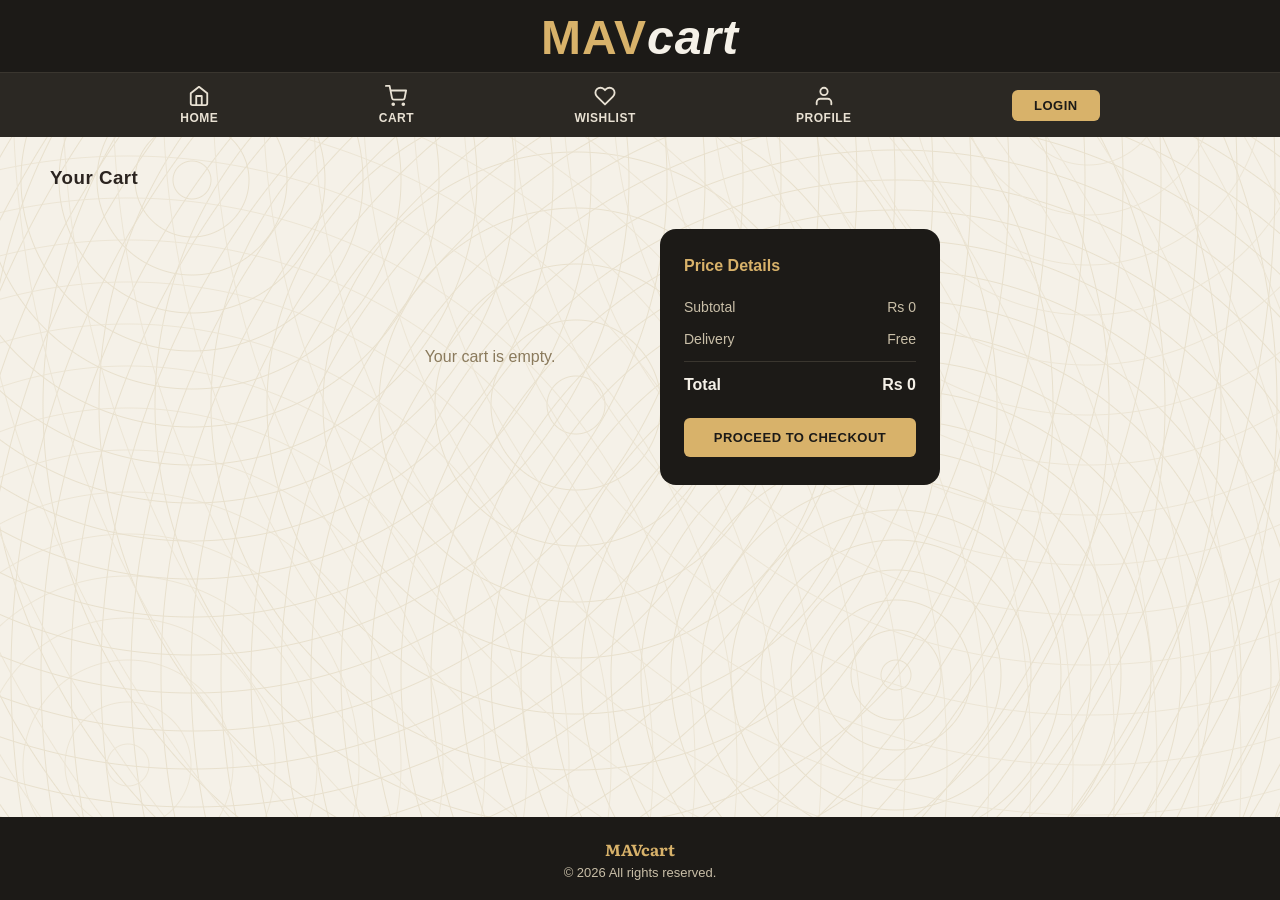
<file: src/main/resources/static/cart.html>
<!DOCTYPE html>
<html lang="en">
<head>
    <meta charset="UTF-8">
    <meta name="viewport" content="width=device-width, initial-scale=1.0">
    <title>MAVcart - Cart</title>
    <link rel="preconnect" href="https://fonts.googleapis.com">
    <link rel="preconnect" href="https://fonts.gstatic.com" crossorigin>
    <link href="https://fonts.googleapis.com/css2?family=Literata:ital,wght@0,700;1,700&display=swap" rel="stylesheet">
    <link rel="stylesheet" type="text/css" href="CSS/style.css">
    <style>
        .nav-item .icon { display: inline-flex; align-items: center; justify-content: center; line-height: 1; }
        .nav-item .icon svg { display: block; }
    </style>
</head>
<body>

    <!-- title banner -->
    <div class="title-banner">
        <h1 class="site-title"><span class="title-bold">MAV</span><span class="title-italic">cart</span></h1>
    </div>

    <!-- tab bar -->
    <div class="tab-bar">
        <a href="index.html" class="nav-item">
            <span class="icon">
                <svg width="22" height="22" viewBox="0 0 24 24" fill="none" stroke="currentColor" stroke-width="2" stroke-linecap="round" stroke-linejoin="round"><path d="M3 9l9-7 9 7v11a2 2 0 0 1-2 2H5a2 2 0 0 1-2-2z"/><polyline points="9 22 9 12 15 12 15 22"/></svg>
            </span>
            <span>Home</span>
        </a>
        <a href="cart.html" class="nav-item">
            <span class="icon">
                <svg width="22" height="22" viewBox="0 0 24 24" fill="none" stroke="currentColor" stroke-width="2" stroke-linecap="round" stroke-linejoin="round"><circle cx="9" cy="21" r="1"/><circle cx="20" cy="21" r="1"/><path d="M1 1h4l2.68 13.39a2 2 0 0 0 2 1.61h9.72a2 2 0 0 0 2-1.61L23 6H6"/></svg>
            </span>
            <span>Cart</span>
        </a>
        <a href="wishlist.html" class="nav-item">
            <span class="icon">
                <svg width="22" height="22" viewBox="0 0 24 24" fill="none" stroke="currentColor" stroke-width="2" stroke-linecap="round" stroke-linejoin="round"><path d="M20.84 4.61a5.5 5.5 0 0 0-7.78 0L12 5.67l-1.06-1.06a5.5 5.5 0 0 0-7.78 7.78l1.06 1.06L12 21.23l7.78-7.78 1.06-1.06a5.5 5.5 0 0 0 0-7.78z"/></svg>
            </span>
            <span>Wishlist</span>
        </a>
        <a href="profile.html" class="nav-item">
            <span class="icon">
                <svg width="22" height="22" viewBox="0 0 24 24" fill="none" stroke="currentColor" stroke-width="2" stroke-linecap="round" stroke-linejoin="round"><path d="M20 21v-2a4 4 0 0 0-4-4H8a4 4 0 0 0-4 4v2"/><circle cx="12" cy="7" r="4"/></svg>
            </span>
            <span>Profile</span>
        </a>
        <a href="login.html" class="login-btn">Login</a>
    </div>

    <h3 class="section-title">Your Cart</h3>

    <div class="cart-page-wrapper">

        <!-- left: cart items, filled in by JavaScript -->
        <div class="cart-list" id="cart-list">
            <p class="empty-cart">Your cart is empty.</p>
        </div>

        <!-- right: price breakdown box -->
        <div class="cart-summary-box">
            <h3>Price Details</h3>
            <div class="summary-row">
                <span>Subtotal</span>
                <span id="subtotal-amt">&#8377;0</span>
            </div>
            <div class="summary-row">
                <span>Delivery</span>
                <span>Free</span>
            </div>
            <div class="summary-row total">
                <span>Total</span>
                <span id="total-amt">&#8377;0</span>
            </div>
            <button class="checkout-btn">Proceed to Checkout</button>
        </div>

    </div>

    <!-- footer -->
    <footer>
        <p class="footer-brand">MAVcart</p>
        <p>&copy; 2026 All rights reserved.</p>
    </footer>

    <script src="js/cart.js"></script>

</body>
</html>
</file>
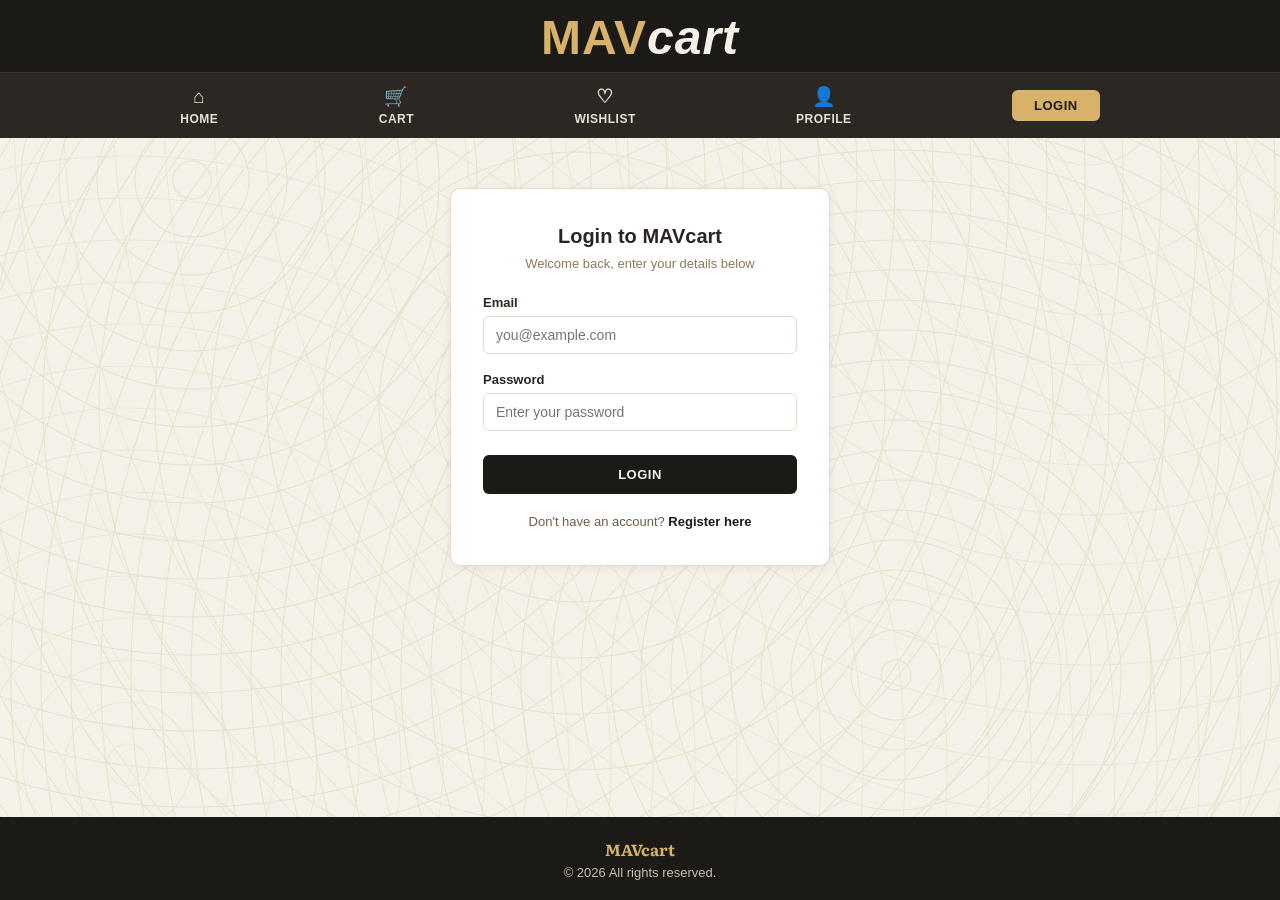
<file: src/main/resources/static/login.html>
<!DOCTYPE html>
<html lang="en">
<head>
    <meta charset="UTF-8">
    <meta name="viewport" content="width=device-width, initial-scale=1.0">
    <title>MAVcart - Login</title>
    <link rel="preconnect" href="https://fonts.googleapis.com">
    <link rel="preconnect" href="https://fonts.gstatic.com" crossorigin>
    <link href="https://fonts.googleapis.com/css2?family=Literata:ital,wght@0,700;1,700&display=swap" rel="stylesheet">
    <link rel="stylesheet" type="text/css" href="CSS/style.css">
</head>
<body>

    <!-- title banner -->
    <div class="title-banner">
        <h1 class="site-title"><span class="title-bold">MAV</span><span class="title-italic">cart</span></h1>
    </div>

    <!-- tab bar -->
    <div class="tab-bar">
        <a href="index.html" class="nav-item">
            <span class="icon">&#8962;</span>
            <span>Home</span>
        </a>
        <a href="cart.html" class="nav-item">
            <span class="icon">&#128722;</span>
            <span>Cart</span>
        </a>
        <a href="wishlist.html" class="nav-item">
            <span class="icon">&#9825;</span>
            <span>Wishlist</span>
        </a>
        <a href="profile.html" class="nav-item">
            <span class="icon">&#128100;</span>
            <span>Profile</span>
        </a>
        <a href="login.html" class="login-btn">Login</a>
    </div>

    <!-- login form -->
    <div class="auth-wrapper">
        <div class="auth-box">
            <h2>Login to MAVcart</h2>
            <p class="auth-subtext">Welcome back, enter your details below</p>

            <form class="auth-form" id="login-form">
                <label for="email">Email</label>
                <input type="email" id="email" placeholder="you@example.com">

                <label for="password">Password</label>
                <input type="password" id="password" placeholder="Enter your password">

                <button type="submit" class="auth-btn">Login</button>
            </form>

            <p class="auth-switch">Don't have an account? <a href="register.html">Register here</a></p>
        </div>
    </div>

    <!-- footer -->
    <footer>
        <p class="footer-brand">MAVcart</p>
        <p>&copy; 2026 All rights reserved.</p>
    </footer>

    <script src="js/cart.js"></script>

</body>
</html>
</file>
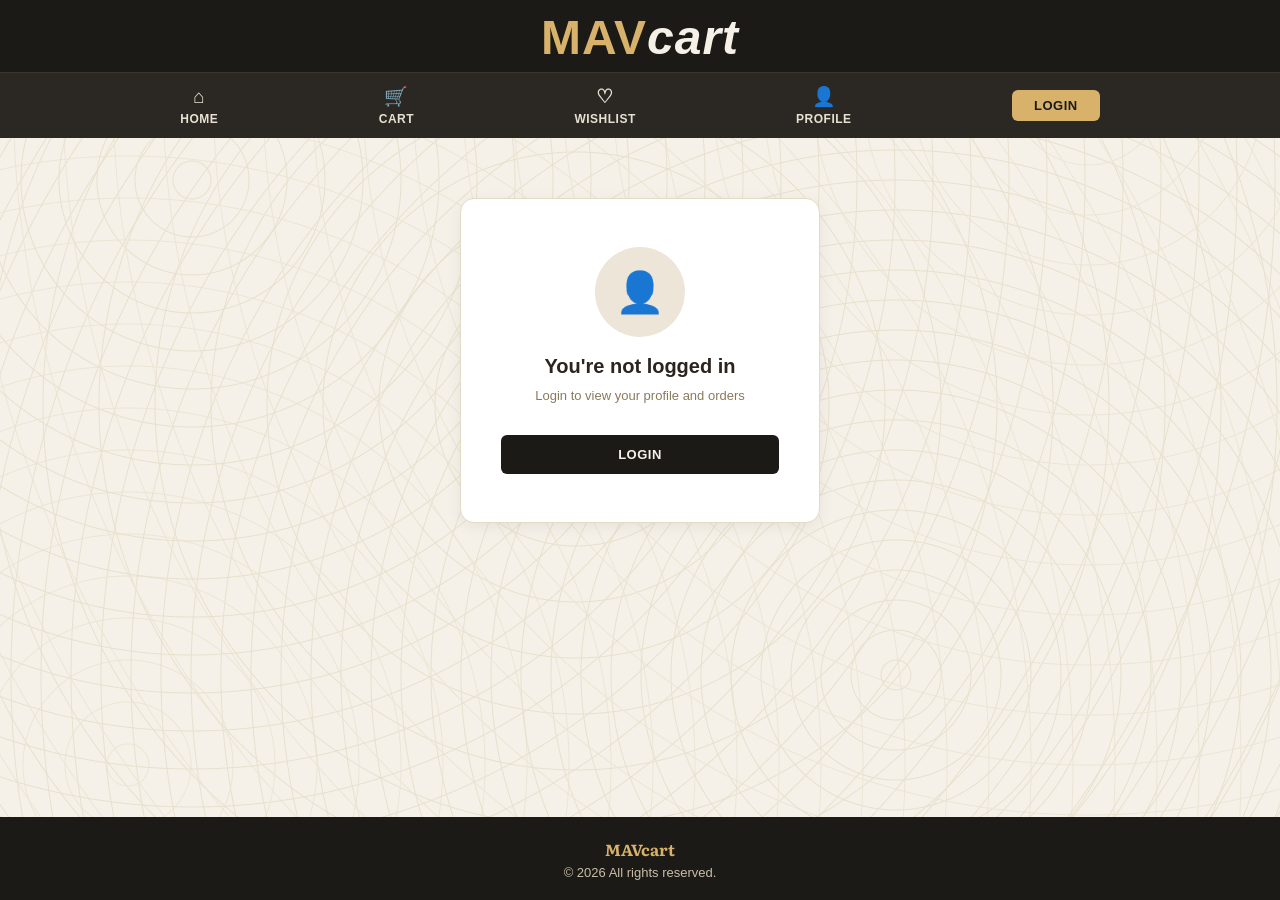
<file: src/main/resources/static/profile.html>
<!DOCTYPE html>
<html lang="en">
<head>
    <meta charset="UTF-8">
    <meta name="viewport" content="width=device-width, initial-scale=1.0">
    <title>MAVcart - Profile</title>
    <link rel="preconnect" href="https://fonts.googleapis.com">
    <link rel="preconnect" href="https://fonts.gstatic.com" crossorigin>
    <link href="https://fonts.googleapis.com/css2?family=Literata:ital,wght@0,700;1,700&display=swap" rel="stylesheet">
    <link rel="stylesheet" type="text/css" href="CSS/style.css">
</head>
<body>

    <!-- title banner -->
    <div class="title-banner">
        <h1 class="site-title"><span class="title-bold">MAV</span><span class="title-italic">cart</span></h1>
    </div>

    <!-- tab bar -->
    <div class="tab-bar">
        <a href="index.html" class="nav-item">
            <span class="icon">&#8962;</span>
            <span>Home</span>
        </a>
        <a href="cart.html" class="nav-item">
            <span class="icon">&#128722;</span>
            <span>Cart</span>
        </a>
        <a href="wishlist.html" class="nav-item">
            <span class="icon">&#9825;</span>
            <span>Wishlist</span>
        </a>
        <a href="profile.html" class="nav-item">
            <span class="icon">&#128100;</span>
            <span>Profile</span>
        </a>
        <a href="login.html" class="login-btn">Login</a>
    </div>

    <!-- guest view: shown when not logged in -->
    <div id="guest-view" class="guest-outer">
        <div class="guest-card">
            <div class="profile-banner">&#128100;</div>
            <h2 class="guest-text">You're not logged in</h2>
            <p class="guest-subtext">Login to view your profile and orders</p>
            <a href="login.html" class="auth-btn guest-login-btn">Login</a>
        </div>
    </div>

    <!-- profile view: shown when logged in -->
    <div id="profile-view" style="display: none;">

        <div class="profile-header">
            <div class="profile-banner">&#128100;</div>
            <h2 class="profile-name">Welcome back</h2>
            <p class="profile-email" id="profile-email-display">user@example.com</p>
            <button id="logout-btn" class="logout-btn">Logout</button>
        </div>

        <div class="dashboard-stats">
            <div class="stat-card">
                <h3>0</h3>
                <p>Orders</p>
            </div>
            <div class="stat-card">
                <h3>0</h3>
                <p>Wishlist</p>
            </div>
            <div class="stat-card">
                <h3>&#8377;0</h3>
                <p>Total Spent</p>
            </div>
        </div>

        <h3 class="section-title">Recent Orders</h3>

        <div class="order-list">
            <p class="empty-cart">No orders yet.</p>
        </div>

    </div>

    <!-- footer -->
    <footer>
        <p class="footer-brand">MAVcart</p>
        <p>&copy; 2026 All rights reserved.</p>
    </footer>

    <script src="js/cart.js"></script>

</body>
</html>
</file>
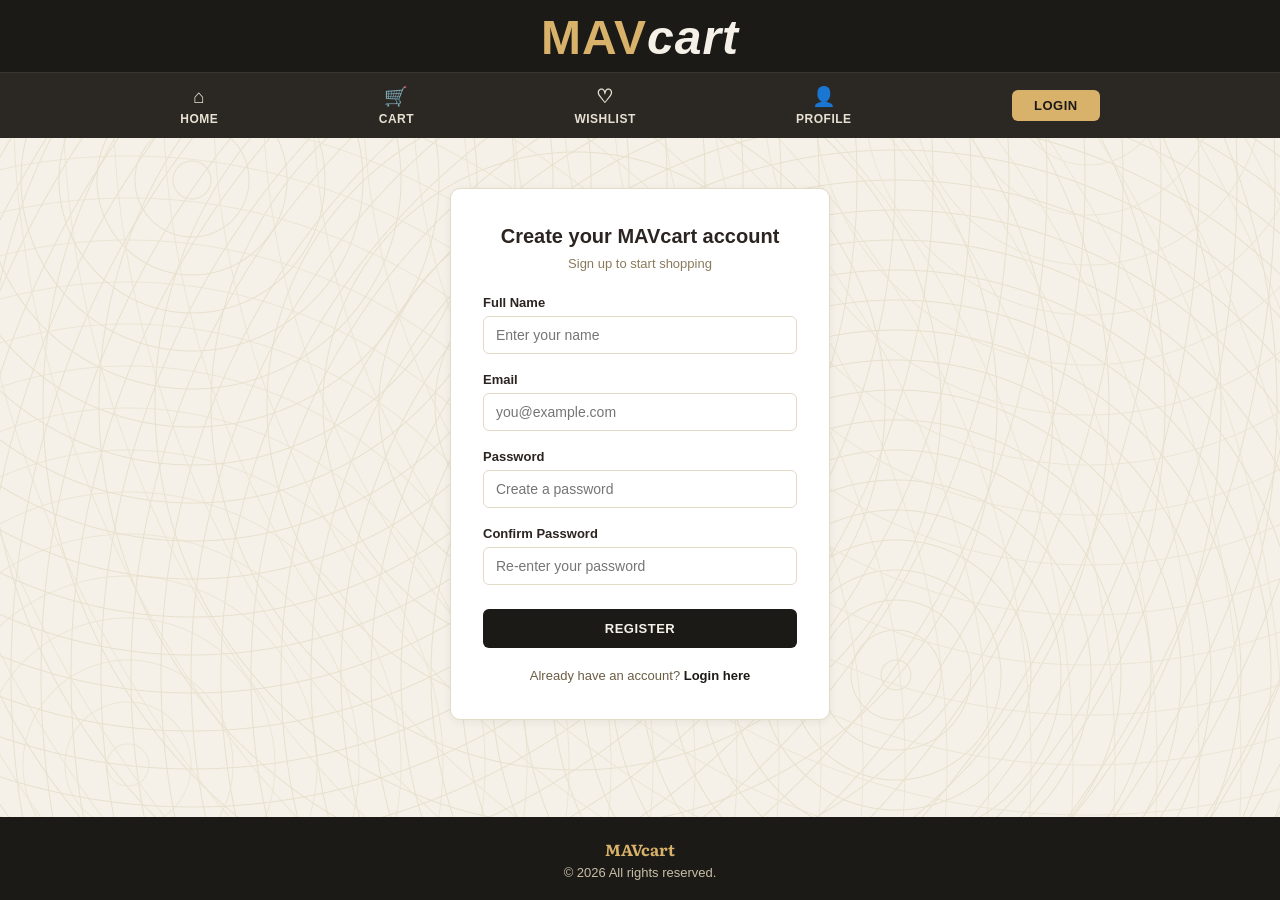
<file: src/main/resources/static/register.html>
<!DOCTYPE html>
<html lang="en">
<head>
    <meta charset="UTF-8">
    <meta name="viewport" content="width=device-width, initial-scale=1.0">
    <title>MAVcart - Register</title>
    <link rel="preconnect" href="https://fonts.googleapis.com">
    <link rel="preconnect" href="https://fonts.gstatic.com" crossorigin>
    <link href="https://fonts.googleapis.com/css2?family=Literata:ital,wght@0,700;1,700&display=swap" rel="stylesheet">
    <link rel="stylesheet" type="text/css" href="CSS/style.css">
</head>
<body>

    <!-- title banner -->
    <div class="title-banner">
        <h1 class="site-title"><span class="title-bold">MAV</span><span class="title-italic">cart</span></h1>
    </div>

    <!-- tab bar -->
    <div class="tab-bar">
        <a href="index.html" class="nav-item">
            <span class="icon">&#8962;</span>
            <span>Home</span>
        </a>
        <a href="cart.html" class="nav-item">
            <span class="icon">&#128722;</span>
            <span>Cart</span>
        </a>
        <a href="wishlist.html" class="nav-item">
            <span class="icon">&#9825;</span>
            <span>Wishlist</span>
        </a>
        <a href="profile.html" class="nav-item">
            <span class="icon">&#128100;</span>
            <span>Profile</span>
        </a>
        <a href="login.html" class="login-btn">Login</a>
    </div>

    <!-- register form -->
    <div class="auth-wrapper">
        <div class="auth-box">
            <h2>Create your MAVcart account</h2>
            <p class="auth-subtext">Sign up to start shopping</p>

            <form class="auth-form">
                <label for="name">Full Name</label>
                <input type="text" id="name" placeholder="Enter your name">

                <label for="email">Email</label>
                <input type="email" id="email" placeholder="you@example.com">

                <label for="password">Password</label>
                <input type="password" id="password" placeholder="Create a password">

                <label for="confirm-password">Confirm Password</label>
                <input type="password" id="confirm-password" placeholder="Re-enter your password">

                <button type="submit" class="auth-btn">Register</button>
            </form>

            <p class="auth-switch">Already have an account? <a href="login.html">Login here</a></p>
        </div>
    </div>

    <!-- footer -->
    <footer>
        <p class="footer-brand">MAVcart</p>
        <p>&copy; 2026 All rights reserved.</p>
    </footer>

</body>
</html>
</file>
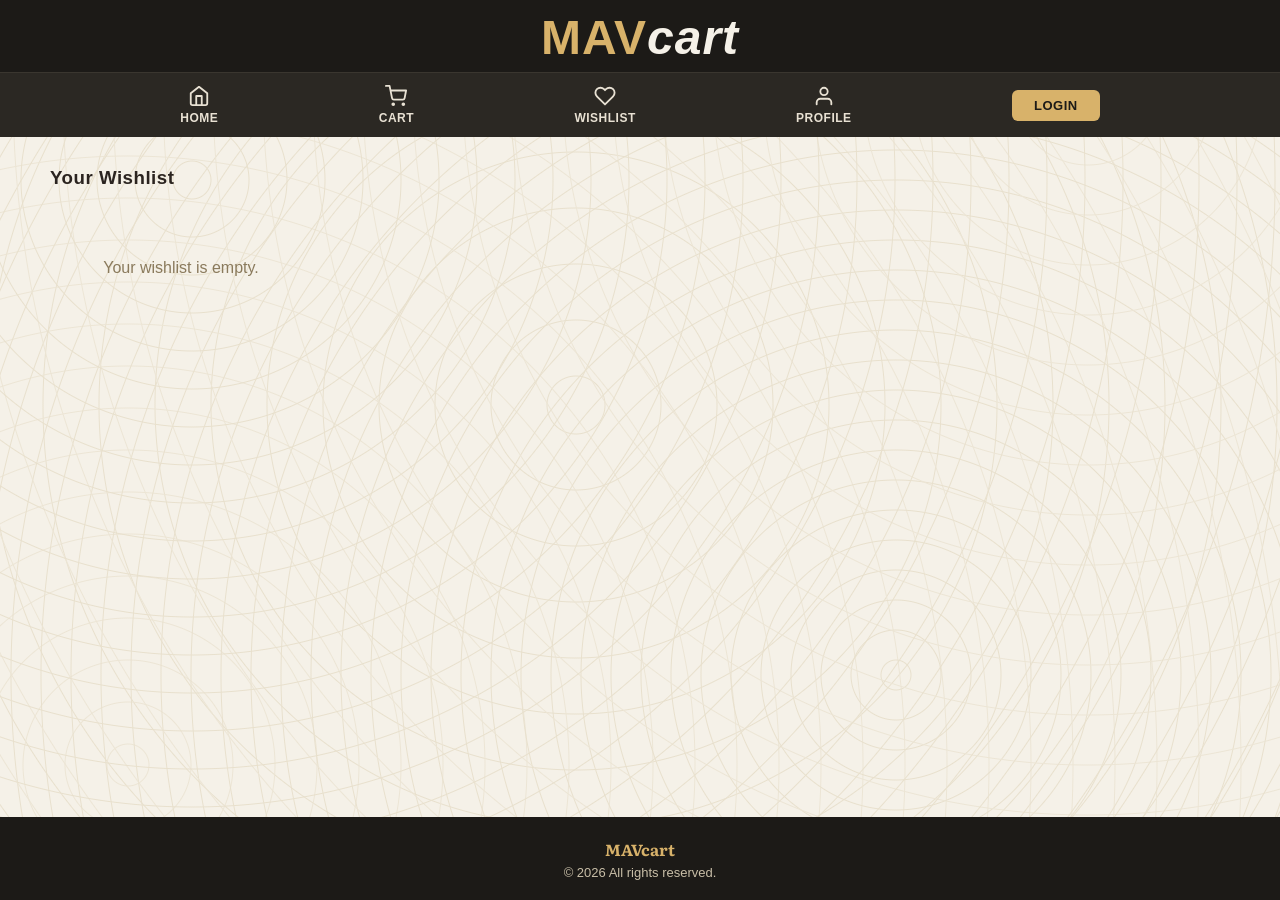
<file: src/main/resources/static/wishlist.html>
<!DOCTYPE html>
<html lang="en">
<head>
    <meta charset="UTF-8">
    <meta name="viewport" content="width=device-width, initial-scale=1.0">
    <title>MAVcart - Wishlist</title>
    <link rel="preconnect" href="https://fonts.googleapis.com">
    <link rel="preconnect" href="https://fonts.gstatic.com" crossorigin>
    <link href="https://fonts.googleapis.com/css2?family=Literata:ital,wght@0,700;1,700&display=swap" rel="stylesheet">
    <link rel="stylesheet" type="text/css" href="CSS/style.css">
    <style>
        .nav-item .icon { display: inline-flex; align-items: center; justify-content: center; line-height: 1; }
        .nav-item .icon svg { display: block; }
    </style>
</head>
<body>

    <!-- title banner -->
    <div class="title-banner">
        <h1 class="site-title"><span class="title-bold">MAV</span><span class="title-italic">cart</span></h1>
    </div>

    <!-- tab bar -->
    <div class="tab-bar">
        <a href="index.html" class="nav-item">
            <span class="icon">
                <svg width="22" height="22" viewBox="0 0 24 24" fill="none" stroke="currentColor" stroke-width="2" stroke-linecap="round" stroke-linejoin="round"><path d="M3 9l9-7 9 7v11a2 2 0 0 1-2 2H5a2 2 0 0 1-2-2z"/><polyline points="9 22 9 12 15 12 15 22"/></svg>
            </span>
            <span>Home</span>
        </a>
        <a href="cart.html" class="nav-item">
            <span class="icon">
                <svg width="22" height="22" viewBox="0 0 24 24" fill="none" stroke="currentColor" stroke-width="2" stroke-linecap="round" stroke-linejoin="round"><circle cx="9" cy="21" r="1"/><circle cx="20" cy="21" r="1"/><path d="M1 1h4l2.68 13.39a2 2 0 0 0 2 1.61h9.72a2 2 0 0 0 2-1.61L23 6H6"/></svg>
            </span>
            <span>Cart</span>
        </a>
        <a href="wishlist.html" class="nav-item">
            <span class="icon">
                <svg width="22" height="22" viewBox="0 0 24 24" fill="none" stroke="currentColor" stroke-width="2" stroke-linecap="round" stroke-linejoin="round"><path d="M20.84 4.61a5.5 5.5 0 0 0-7.78 0L12 5.67l-1.06-1.06a5.5 5.5 0 0 0-7.78 7.78l1.06 1.06L12 21.23l7.78-7.78 1.06-1.06a5.5 5.5 0 0 0 0-7.78z"/></svg>
            </span>
            <span>Wishlist</span>
        </a>
        <a href="profile.html" class="nav-item">
            <span class="icon">
                <svg width="22" height="22" viewBox="0 0 24 24" fill="none" stroke="currentColor" stroke-width="2" stroke-linecap="round" stroke-linejoin="round"><path d="M20 21v-2a4 4 0 0 0-4-4H8a4 4 0 0 0-4 4v2"/><circle cx="12" cy="7" r="4"/></svg>
            </span>
            <span>Profile</span>
        </a>
        <a href="login.html" class="login-btn">Login</a>
    </div>

    <h3 class="section-title">Your Wishlist</h3>

    <div class="product-list" id="wishlist-list">
        <p class="empty-cart">Your wishlist is empty.</p>
    </div>

    <!-- footer -->
    <footer>
        <p class="footer-brand">MAVcart</p>
        <p>&copy; 2026 All rights reserved.</p>
    </footer>

    <script src="js/cart.js"></script>

</body>
</html>
</file>
<file: src/main/resources/static/CSS/style.css>
* {
    margin: 0;
    padding: 0;
    box-sizing: border-box;
    font-family: 'Segoe UI', Arial, sans-serif;
    cursor: default;
}

html, body {
    height: 100%;
}

body {
    background-color: #f5f1e8;
    background-image:
        repeating-radial-gradient(circle at 15% 20%, transparent 0, transparent 18px, #e8e0cd 19px, transparent 20px, transparent 38px),
        repeating-radial-gradient(circle at 85% 10%, transparent 0, transparent 24px, #ece5d5 25px, transparent 26px, transparent 50px),
        repeating-radial-gradient(circle at 70% 75%, transparent 0, transparent 14px, #e8e0cd 15px, transparent 16px, transparent 30px),
        repeating-radial-gradient(circle at 10% 85%, transparent 0, transparent 20px, #ece5d5 21px, transparent 22px, transparent 42px),
        repeating-radial-gradient(circle at 45% 45%, transparent 0, transparent 28px, #e8e0cd 29px, transparent 30px, transparent 56px);
    background-repeat: no-repeat;
    background-size: 100% 100%;
    background-attachment: fixed;
    min-height: 100vh;
    color: #2b2420;
    display: flex;
    flex-direction: column;
}

/* title banner */
.title-banner {
    background-color: #1c1a17;
    padding: 10px 20px;
    text-align: center;
}

.site-title {
    font-family: 'Literata', serif;
    font-size: 48px;
    letter-spacing: 1px;
    line-height: 1;
}

.title-bold {
    font-weight: 700;
    color: #d8b26a;
}

.title-italic {
    font-weight: 700;
    font-style: italic;
    color: #f5f1e8;
}

/* tab bar */
.tab-bar {
    background-color: #2b2823;
    padding: 12px 20px;
    display: flex;
    justify-content: space-evenly;
    align-items: center;
    border-top: 1px solid #3a362f;
}

.nav-item {
    display: flex;
    flex-direction: column;
    align-items: center;
    color: #e8e1d3;
    text-decoration: none;
    font-size: 12px;
    font-weight: 700;
    letter-spacing: 0.5px;
    text-transform: uppercase;
    gap: 4px;
    transition: color 0.2s ease;
}

.nav-item .icon {
    font-size: 19px;
}

.nav-item:hover {
    color: #d8b26a;
}

/* login button box */
.login-btn {
    background-color: #d8b26a;
    color: #1c1a17;
    text-decoration: none;
    padding: 8px 22px;
    border-radius: 6px;
    font-weight: 700;
    font-size: 13px;
    letter-spacing: 0.5px;
    text-transform: uppercase;
}

.login-btn:hover {
    background-color: #c49e52;
}

/* sale banner */
.sale-banner {
    background-color: #1c1a17;
    color: #f5f1e8;
    margin: 30px 40px 10px;
    padding: 30px 40px;
    border-radius: 12px;
    text-align: center;
}

.sale-banner h2 {
    font-size: 26px;
    letter-spacing: 1px;
    color: #d8b26a;
}

.sale-banner p {
    margin-top: 8px;
    font-size: 14px;
    color: #e8e1d3;
}

.sale-tag {
    display: inline-block;
    margin-top: 14px;
    padding: 6px 16px;
    border: 1px solid #d8b26a;
    border-radius: 6px;
    font-size: 13px;
    letter-spacing: 1px;
    color: #d8b26a;
}

/* section title */
.section-title {
    text-align: left;
    margin: 30px 0 20px 50px;
    color: #2b2420;
    letter-spacing: 0.5px;
}

/* product grid */
.product-list {
    display: grid;
    grid-template-columns: repeat(4, 1fr);
    gap: 24px;
    padding: 10px 40px 50px;
    width: 100%;
}

.product-card {
    background-color: #ffffff;
    border: 1px solid #e3dac8;
    border-radius: 10px;
    padding: 16px;
    text-align: left;
    box-shadow: 0 2px 8px rgba(0, 0, 0, 0.05);
    display: grid;
    grid-template-columns: 100px 1fr;
    column-gap: 14px;
    align-items: start;
}

.product-card img {
    grid-row: 1 / 5;
    width: 100px;
    height: 100px;
    object-fit: cover;
    border-radius: 6px;
    background-color: #ece5d8;
}

.product-card h4 {
    grid-column: 2;
    color: #2b2420;
    font-size: 15px;
}

.product-card .desc {
    grid-column: 2;
    font-size: 12px;
    color: #6b5d45;
    margin: 4px 0;
}

.product-card .price {
    grid-column: 2;
    color: #8a7a5c;
    margin: 0 0 6px;
    font-weight: 600;
}

.product-card button {
    padding: 8px 16px;
    background-color: #1c1a17;
    color: #f5f1e8;
    border: none;
    border-radius: 6px;
    cursor: pointer;
    font-size: 13px;
}

.product-card button:hover {
    background-color: #d8b26a;
    color: #1c1a17;
}

.card-btn-row {
    grid-column: 2;
    display: flex;
    gap: 8px;
    align-items: center;
}

.card-btn-row button:first-child {
    flex: 1;
}

.wishlist-icon-btn {
    background-color: transparent;
    border: 1px solid #e3dac8;
    border-radius: 6px;
    width: 36px;
    height: 36px;
    font-size: 16px;
    cursor: pointer;
    color: #b0453f;
    flex-shrink: 0;
}

.wishlist-icon-btn:hover {
    background-color: #b0453f;
    color: #ffffff;
    border-color: #b0453f;
}

/* profile icon used on profile page */
.profile-banner {
    width: 90px;
    height: 90px;
    border-radius: 50%;
    background-color: #ece5d8;
    display: flex;
    align-items: center;
    justify-content: center;
    font-size: 40px;
    margin: 0 auto;
    color: #8a7a5c;
}

/* footer */
footer {
    background-color: #1c1a17;
    color: #c9bfa8;
    text-align: center;
    padding: 20px 16px;
    font-size: 13px;
    margin-top: auto;
}

.footer-brand {
    font-family: 'Literata', serif;
    font-size: 16px;
    font-weight: 700;
    color: #d8b26a;
    margin-bottom: 4px;
}

/* auth pages (login/register) */
.auth-wrapper {
    display: flex;
    justify-content: center;
    padding: 50px 20px;
}

.auth-box {
    background-color: #ffffff;
    border: 1px solid #e3dac8;
    border-radius: 10px;
    padding: 36px 32px;
    width: 100%;
    max-width: 380px;
    text-align: center;
    box-shadow: 0 2px 10px rgba(0, 0, 0, 0.06);
}

.auth-box h2 {
    font-size: 20px;
    color: #2b2420;
}

.auth-subtext {
    font-size: 13px;
    color: #8a7a5c;
    margin: 8px 0 24px;
}

.auth-form {
    display: flex;
    flex-direction: column;
    text-align: left;
}

.auth-form label {
    font-size: 13px;
    font-weight: 600;
    margin-bottom: 6px;
    color: #2b2420;
}

.auth-form input {
    padding: 10px 12px;
    margin-bottom: 18px;
    border: 1px solid #e3dac8;
    border-radius: 6px;
    font-size: 14px;
    outline: none;
}

.auth-form input:focus {
    border-color: #d8b26a;
}

.auth-btn {
    background-color: #1c1a17;
    color: #f5f1e8;
    border: none;
    padding: 12px;
    border-radius: 6px;
    font-weight: 700;
    text-transform: uppercase;
    font-size: 13px;
    letter-spacing: 0.5px;
    cursor: pointer;
    margin-top: 6px;
}

.auth-btn:hover {
    background-color: #d8b26a;
    color: #1c1a17;
}

.auth-switch {
    font-size: 13px;
    margin-top: 20px;
    color: #6b5d45;
}

.auth-switch a {
    color: #1c1a17;
    font-weight: 700;
    text-decoration: none;
}

.auth-switch a:hover {
    color: #d8b26a;
}

/* guest profile view */
.guest-outer {
    width: 100%;
    flex: 1;
    padding: 60px 20px;
    text-align: center;
}

.guest-card {
    background-color: #ffffff;
    border: 1px solid #e3dac8;
    border-radius: 14px;
    padding: 48px 40px;
    width: 100%;
    max-width: 360px;
    margin: 0 auto;
    text-align: center;
    box-shadow: 0 4px 16px rgba(0, 0, 0, 0.06);
}

.guest-text {
    margin-top: 18px;
    font-size: 20px;
    color: #2b2420;
    font-weight: 600;
}

.guest-subtext {
    font-size: 13px;
    color: #8a7a5c;
    margin: 10px 0 26px;
}

.guest-login-btn {
    display: inline-block;
    text-decoration: none;
    width: 100%;
}

/* profile page */
.profile-header {
    text-align: center;
    padding: 40px 20px 20px;
}

.profile-name {
    margin-top: 14px;
    font-size: 20px;
    color: #2b2420;
}

.profile-email {
    font-size: 13px;
    color: #8a7a5c;
    margin-top: 4px;
}

.logout-btn {
    margin-top: 14px;
    background-color: transparent;
    border: 1px solid #b0453f;
    color: #b0453f;
    padding: 8px 20px;
    border-radius: 6px;
    font-size: 12px;
    font-weight: 700;
    text-transform: uppercase;
    cursor: pointer;
}

.logout-btn:hover {
    background-color: #b0453f;
    color: #ffffff;
}

/* dashboard stats */
.dashboard-stats {
    display: flex;
    justify-content: center;
    gap: 20px;
    padding: 20px;
    flex-wrap: wrap;
}

.stat-card {
    background-color: #ffffff;
    border: 1px solid #e3dac8;
    border-radius: 10px;
    padding: 18px 28px;
    text-align: center;
    min-width: 120px;
}

.stat-card h3 {
    font-size: 22px;
    color: #1c1a17;
}

.stat-card p {
    font-size: 12px;
    color: #8a7a5c;
    margin-top: 4px;
}

/* order list */
.order-list {
    display: flex;
    flex-direction: column;
    gap: 14px;
    max-width: 600px;
    margin: 0 auto;
    padding: 0 20px 50px;
}

.order-card {
    background-color: #ffffff;
    border: 1px solid #e3dac8;
    border-radius: 10px;
    padding: 16px 20px;
    display: flex;
    justify-content: space-between;
    align-items: center;
}

.order-info h4 {
    font-size: 14px;
    color: #2b2420;
}

.order-info p {
    font-size: 12px;
    color: #8a7a5c;
    margin-top: 4px;
}

.order-status {
    font-size: 12px;
    font-weight: 700;
    padding: 5px 12px;
    border-radius: 6px;
    text-transform: uppercase;
}

.order-status.delivered {
    background-color: #e3f0e5;
    color: #2e7d32;
}

.order-status.shipped {
    background-color: #fdf0d9;
    color: #b8860b;
}

/* cart page */
.cart-page-wrapper {
    display: flex;
    justify-content: space-between;
    align-items: center;
    max-width: 1000px;
    margin: 0 auto;
    padding: 20px 40px 50px;
    gap: 30px;
    flex-wrap: wrap;
}

.cart-list {
    flex: 1;
    min-width: 280px;
    margin-left: 10px;
    display: flex;
    flex-direction: column;
    gap: 16px;
}

.cart-item {
    background-color: #ffffff;
    border: 1px solid #e3dac8;
    border-radius: 10px;
    padding: 14px;
    display: flex;
    align-items: center;
    gap: 16px;
}

.cart-item img {
    width: 70px;
    height: 70px;
    object-fit: cover;
    border-radius: 6px;
    background-color: #ece5d8;
}

.cart-item-info {
    flex: 1;
}

.cart-item-info h4 {
    font-size: 14px;
    color: #2b2420;
}

.cart-item-info .price {
    font-size: 13px;
    color: #8a7a5c;
    margin-top: 4px;
    font-weight: 600;
}

.qty-control {
    display: flex;
    align-items: center;
    gap: 10px;
}

.qty-btn {
    width: 26px;
    height: 26px;
    border: 1px solid #e3dac8;
    background-color: #f5f1e8;
    border-radius: 5px;
    font-size: 14px;
    cursor: pointer;
}

.qty-btn:hover {
    background-color: #d8b26a;
}

.remove-btn {
    background: none;
    border: none;
    color: #b0453f;
    font-size: 12px;
    font-weight: 600;
    cursor: pointer;
}

.remove-btn:hover {
    text-decoration: underline;
}

.empty-cart {
    text-align: center;
    color: #8a7a5c;
    padding: 40px;
}

/* cart summary box - black, right side */
.cart-summary-box {
    background-color: #1c1a17;
    border-radius: 16px;
    padding: 28px 24px;
    width: 280px;
    color: #f5f1e8;
}

.cart-summary-box h3 {
    font-size: 16px;
    margin-bottom: 16px;
    color: #d8b26a;
}

.cart-summary-box .summary-row {
    display: flex;
    justify-content: space-between;
    font-size: 14px;
    color: #c9bfa8;
    padding: 8px 0;
}

.cart-summary-box .summary-row.total {
    font-weight: 700;
    font-size: 16px;
    color: #f5f1e8;
    border-top: 1px solid #3a362f;
    margin-top: 6px;
    padding-top: 14px;
}

.cart-summary-box .checkout-btn {
    width: 100%;
    background-color: #d8b26a;
    color: #1c1a17;
    border: none;
    padding: 12px;
    border-radius: 6px;
    font-weight: 700;
    text-transform: uppercase;
    font-size: 13px;
    letter-spacing: 0.5px;
    cursor: pointer;
    margin-top: 16px;
}

.cart-summary-box .checkout-btn:hover {
    background-color: #c49e52;
}

/* wishlist page */
.wishlist-remove-btn {
    margin-top: 8px;
    padding: 8px 16px;
    background-color: transparent;
    color: #b0453f;
    border: 1px solid #b0453f;
    border-radius: 6px;
    cursor: pointer;
    font-size: 13px;
    font-weight: 600;
}

.wishlist-remove-btn:hover {
    background-color: #b0453f;
    color: #ffffff;
}
/* ===== homepage product cards (image left, wide Add to Cart + small heart) ===== */
#product-list {
    display: grid;
    grid-template-columns: repeat(auto-fill, minmax(min(340px, 100%), 1fr));
    gap: 22px;
    padding: 0 60px 40px;
}

.pc-card {
    display: flex;
    gap: 16px;
    background: #ffffff;
    border-radius: 14px;
    padding: 22px;
    box-shadow: 0 2px 10px rgba(0, 0, 0, 0.06);
}

.pc-img {
    width: 142px;
    height: 142px;
    object-fit: cover;
    border-radius: 12px;
    flex-shrink: 0;
}

.pc-info { flex: 1; min-width: 0; }
.pc-name { margin: 0 0 6px; font-size: 20px; color: #1a1816; }
.pc-desc { margin: 0 0 8px; color: #8a7355; font-size: 15px; }
.pc-price { margin: 0 0 12px; font-size: 22px; font-weight: 700; color: #1a1816; }

.pc-actions { display: flex; gap: 8px; }

.pc-add {
    flex: 1;
    background: #1a1816;
    color: #ffffff;
    border: none;
    border-radius: 8px;
    padding: 12px;
    font-size: 16px;
    cursor: pointer;
}

.pc-heart {
    width: 48px;
    background: #1a1816;
    color: #ffffff;
    border: none;
    border-radius: 8px;
    font-size: 18px;
    cursor: pointer;
}

.pc-add:hover, .pc-heart:hover { background: #c49e52; color: #1a1816; }
</file>
